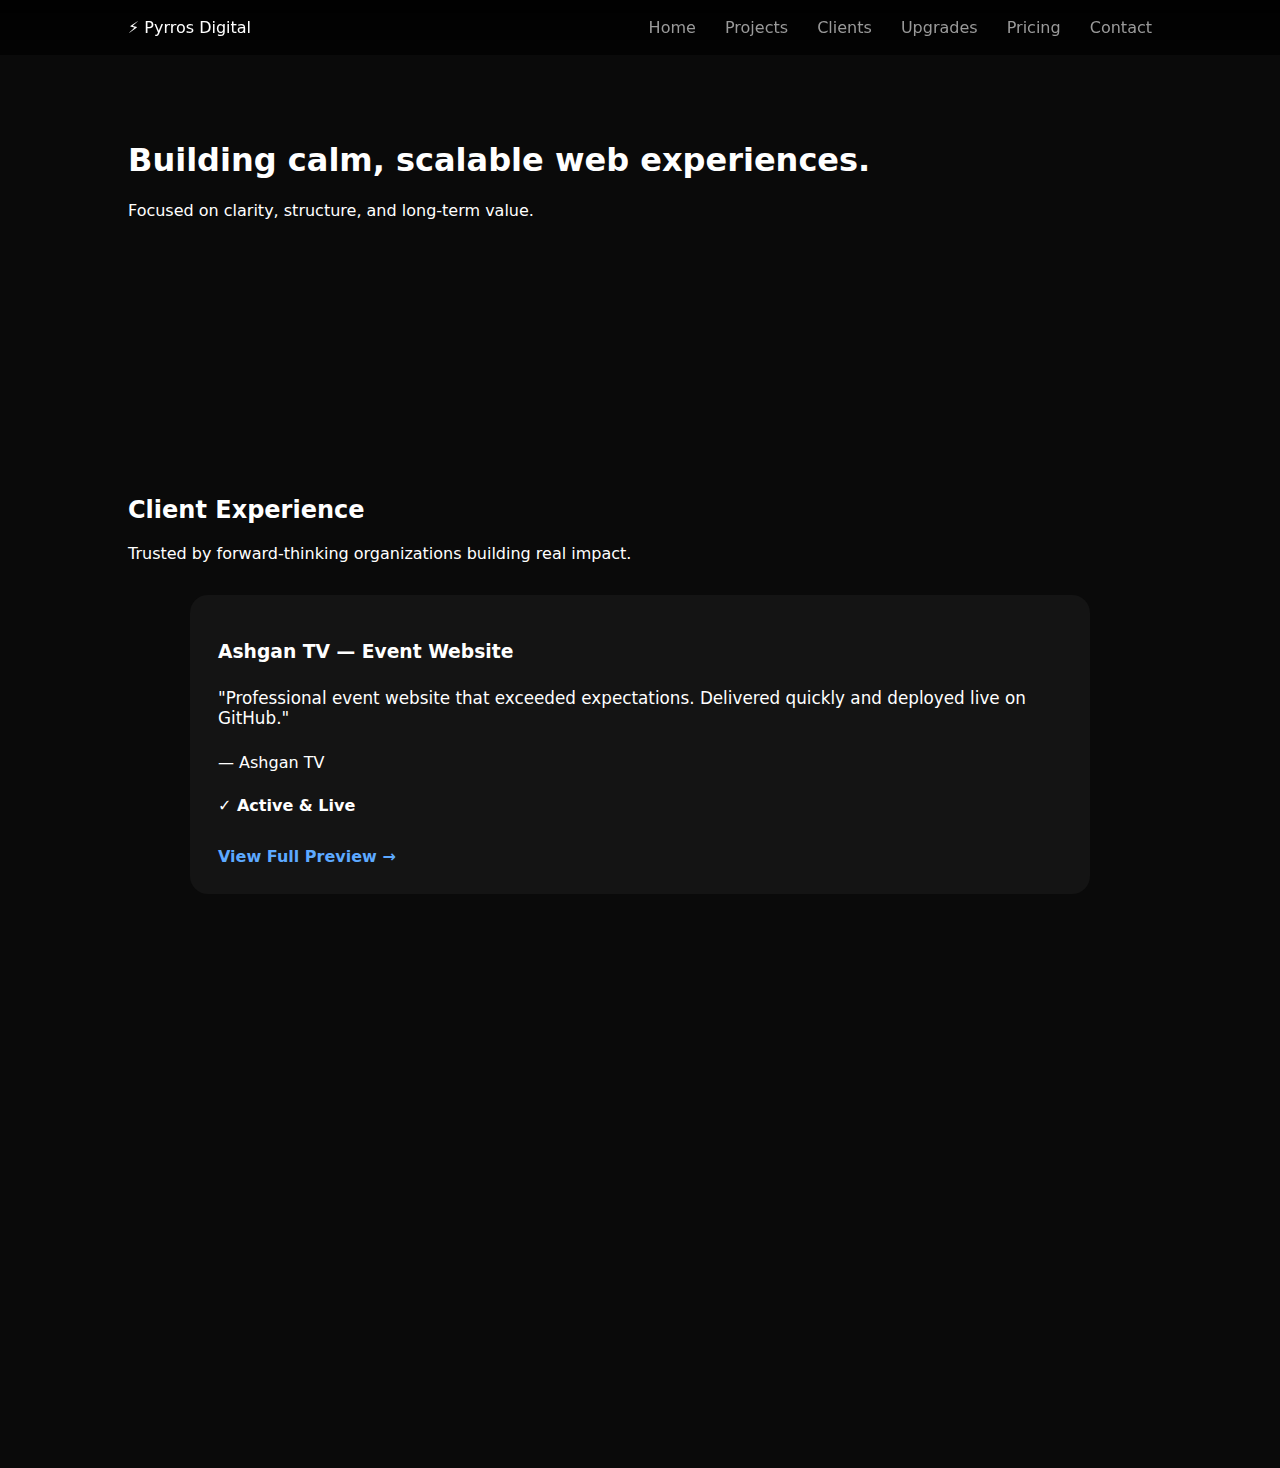
<file: index.html>
<!DOCTYPE html>
<html lang="en">
<head>
    <!-- BASIC -->
<title>Pyrros Digital | Web Developer - Modern Websites Built Fast</title>
<meta name="description" content="Pyrros Digital builds high-performance websites designed for clarity, speed, and conversion. Fast delivery, professional results. See our work with Ashgan TV.">
<meta name="keywords" content="Pyrros Digital, web developer, website design, web development, fast websites, responsive design">

<!-- OPEN GRAPH (social previews) -->
<meta property="og:title" content="Pyrros Digital | Web Developer">
<meta property="og:description" content="Pyrros Digital - Modern websites built for clarity, speed, and conversion.">
<meta property="og:image" content="https://yourusername.github.io/lee-eden-portfolio/assets/preview.png">
<meta property="og:url" content="https://yourusername.github.io/lee-eden-portfolio/">
<meta property="og:type" content="website">

<!-- TWITTER -->
<meta name="twitter:card" content="summary_large_image">
<meta name="twitter:title" content="Pyrros Digital | Web Developer">
<meta name="twitter:description" content="Pyrros Digital builds high-performance websites designed to convert.">
<meta name="twitter:image" content="https://yourusername.github.io/lee-eden-portfolio/assets/preview.png">
<meta charset="UTF-8" />
<meta name="viewport" content="width=device-width, initial-scale=1.0" />
<meta name="author" content="Pyrros Digital">
<meta name="robots" content="index, follow">
<link rel="stylesheet" href="css/base.css" />
<link rel="stylesheet" href="css/layout.css" />
<link rel="stylesheet" href="css/components.css" />
    <link rel="icon" href="assets/favicon.svg" type="image/svg+xml">
    <link rel="shortcut icon" href="assets/favicon.svg">
    <link rel="apple-touch-icon" href="assets/favicon.svg">
    <meta name="theme-color" content="#0f172a">
</head>
<body>
<nav>
<span>⚡ Pyrros Digital</span>
<div class="nav-links">
<a href="index.html">Home</a>
<a href="projects.html">Projects</a>
<a href="clients.html">Clients</a>
<a href="upgrades.html">Upgrades</a>
<a href="pricing.html">Pricing</a>
<a href="contact.html">Contact</a>
</div>
</nav>


<section class="reveal">
<h1>Building calm, scalable web experiences.</h1>
<p>Focused on clarity, structure, and long-term value.</p>
</section>


<section class="reveal" id="clients-preview">
<h2>Client Experience</h2>
<p>Trusted by forward-thinking organizations building real impact.</p>
<div class="grid" style="max-width: 900px; margin: 2em auto;">
<div class="card">
<h3>Ashgan TV — Event Website</h3>
<p style="font-size: 1.05em; margin: 1.5em 0;">"Professional event website that exceeded expectations. Delivered quickly and deployed live on GitHub."</p>
<span>— Ashgan TV</span>
<p style="color: var(--secondary); font-weight: 600; margin-top: 1.5em;">✓ Active & Live</p>
<a href="clients.html" style="display: inline-block; margin-top: 1em; color: var(--accent); font-weight: 600;">View Full Preview →</a>
</div>
</div>
</section>


<section class="reveal" id="contact-preview">
<h2>Let’s Work Together</h2>
<p>If you want a site that feels intentional and future-proof, reach out.</p>
<a class="button" href="contact.html">Get in touch</a>
</section>


<script src="js/reveal.js"></script>
<script src="js/upgrades.js"></script>
</body>
</html>
</file>
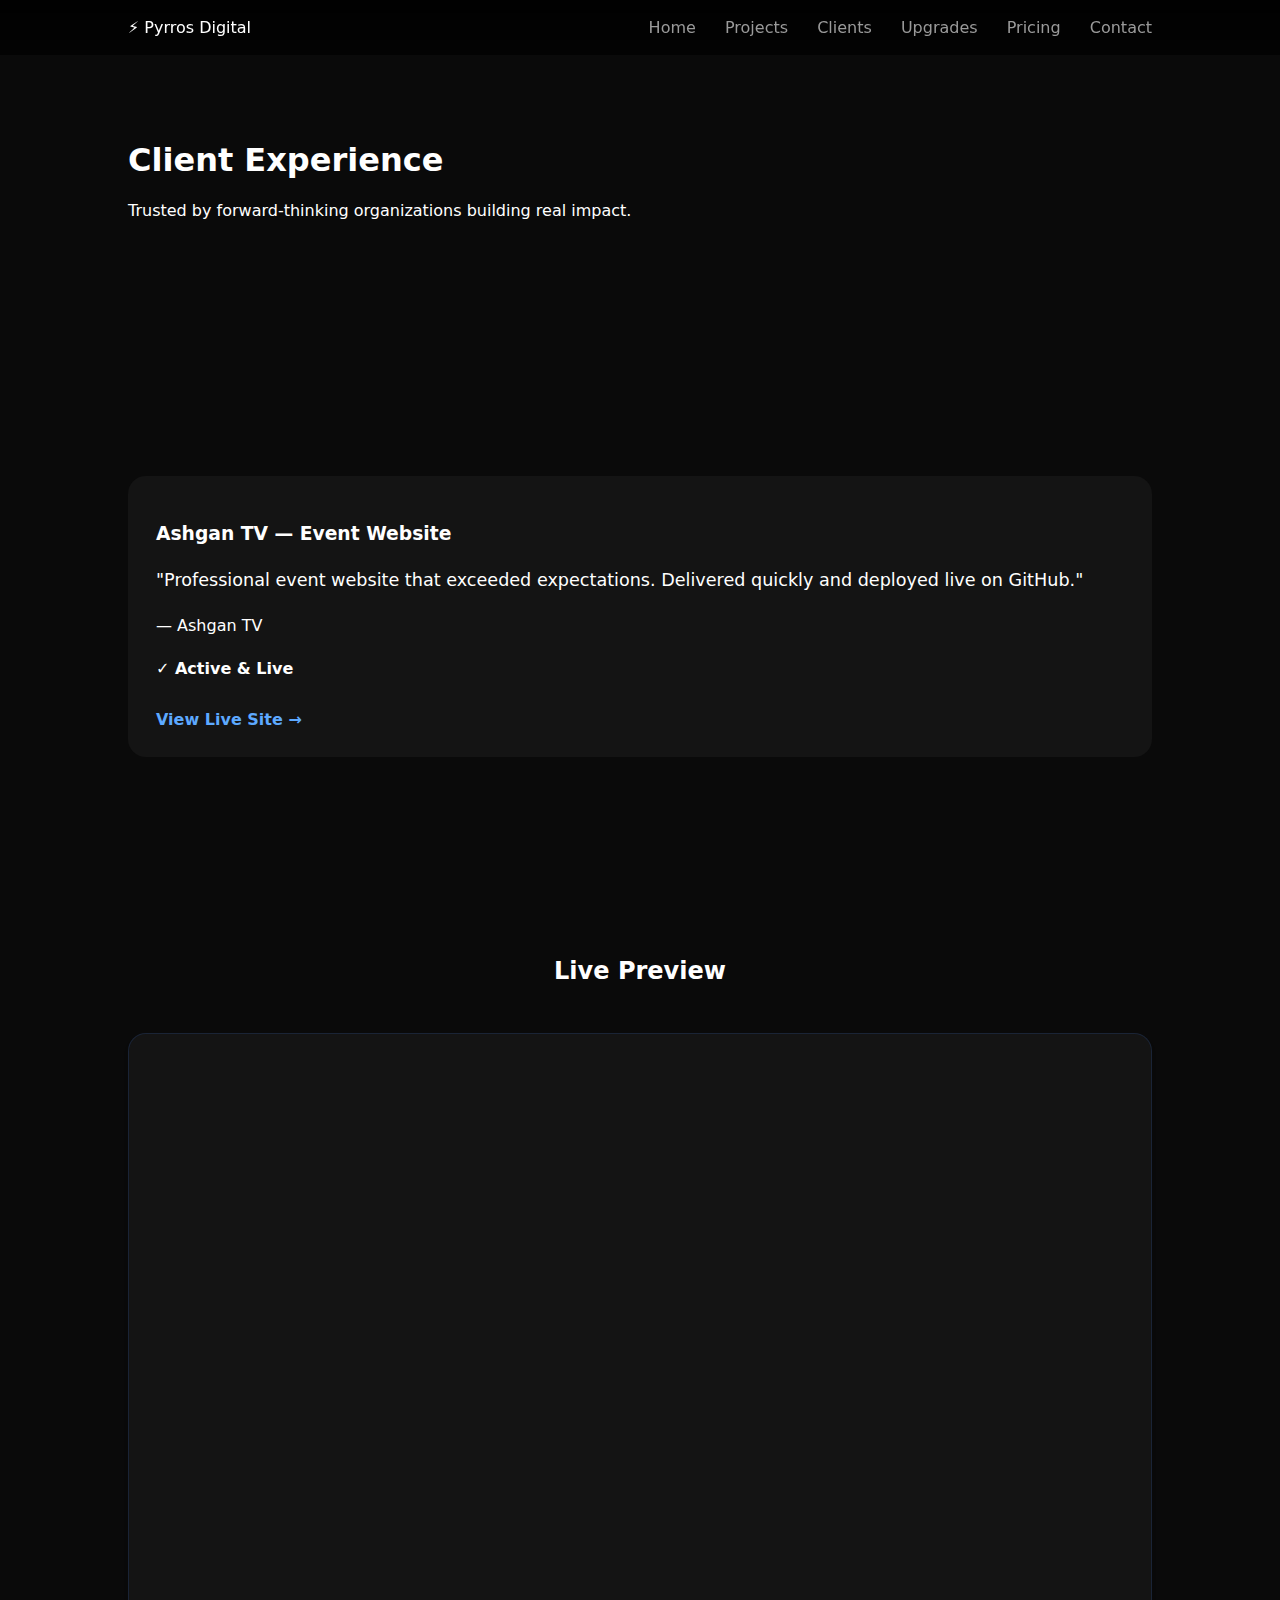
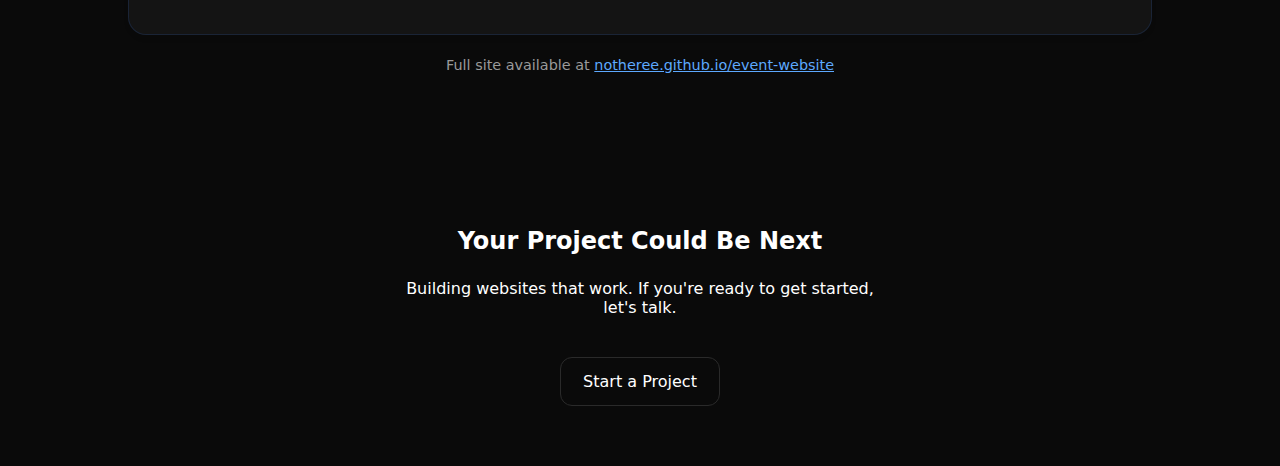
<file: clients.html>
<!DOCTYPE html>
<html lang="en">
<head>
    <!-- BASIC -->
<title>Pyrros Digital Clients | Trusted Web Development</title>
<meta name="description" content="Pyrros Digital clients include Ashgan TV. See our web development work and what clients say about working with Pyrros Digital.">
<meta name="keywords" content="Pyrros Digital clients, web development testimonials, Ashgan TV, Pyrros Digital work, client projects">

<!-- OPEN GRAPH (social previews) -->
<meta property="og:title" content="Clients | Pyrros Digital">
<meta property="og:description" content="See what clients say about Pyrros Digital web development services.">
<meta property="og:image" content="https://yourusername.github.io/lee-eden-portfolio/assets/preview.png">
<meta property="og:url" content="https://yourusername.github.io/lee-eden-portfolio/">
<meta property="og:type" content="website">

<!-- TWITTER -->
<meta name="twitter:card" content="summary_large_image">
<meta name="twitter:title" content="Clients | Pyrros Digital">
<meta name="twitter:description" content="Pyrros Digital client testimonials and web development projects.">
<meta name="twitter:image" content="https://yourusername.github.io/lee-eden-portfolio/assets/preview.png">
  <meta charset="UTF-8" />
  <title>Clients | Pyrros Digital</title>
<meta name="author" content="Pyrros Digital">
<meta name="robots" content="index, follow">
<link rel="stylesheet" href="css/base.css" />
<link rel="stylesheet" href="css/layout.css" />
<link rel="stylesheet" href="css/components.css" />
  <link rel="icon" href="assets/favicon.svg" type="image/svg+xml">
  <link rel="shortcut icon" href="assets/favicon.svg">
  <link rel="apple-touch-icon" href="assets/favicon.svg">
  <meta name="theme-color" content="#0f172a">
</head>
<body>

<nav>
  <span>⚡ Pyrros Digital</span>
  <div class="nav-links">
    <a href="index.html">Home</a>
    <a href="projects.html">Projects</a>
    <a href="clients.html" class="active">Clients</a>
    <a href="upgrades.html">Upgrades</a>
    <a href="pricing.html">Pricing</a>
    <a href="contact.html">Contact</a>
  </div>
</nav>

<main class="page">
  <section class="page-header">
    <h1>Client Experience</h1>
    <p>Trusted by forward-thinking organizations building real impact.</p>
  </section>

  <section class="grid">
    <div class="card">
      <h3>Ashgan TV — Event Website</h3>
      <p style="font-size: 1.1em; margin: 1.5em 0;">"Professional event website that exceeded expectations. Delivered quickly and deployed live on GitHub."</p>
      <span>— Ashgan TV</span>
      <p style="color: var(--secondary); font-weight: 600; margin-top: 1.5em;">✓ Active & Live</p>
      <a href="https://notheree.github.io/event-website/index.html" target="_blank" style="display: inline-block; margin-top: 1em; color: var(--accent); font-weight: 600;">View Live Site →</a>
    </div>
  </section>

  <section style="padding: 60px 10%;">
    <h2 style="text-align: center; margin-bottom: 2em;">Live Preview</h2>
    <div style="background: var(--card); border: 1px solid rgba(59,130,246,0.15); border-radius: 18px; overflow: hidden; box-shadow: 0 4px 6px rgba(0,0,0,0.04);">
      <iframe src="https://notheree.github.io/event-website/index.html" style="width: 100%; height: 600px; border: none; display: block;"></iframe>
    </div>
    <p style="text-align: center; color: var(--muted); margin-top: 1.5em; font-size: 0.9em;">Full site available at <a href="https://notheree.github.io/event-website/index.html" target="_blank" style="color: var(--accent); text-decoration: underline;">notheree.github.io/event-website</a></p>
  </section>

  <section style="text-align: center; padding: 60px 10%;">
    <h2>Your Project Could Be Next</h2>
    <p style="max-width: 500px; margin: 1.5em auto;">Building websites that work. If you're ready to get started, let's talk.</p>
    <a class="button" href="contact.html" style="display: inline-block; margin-top: 1em;">Start a Project</a>
  </section>
</main>

<script src="js/upgrades.js"></script>
<script src="js/reveal.js"></script>
</body>
</html>
</file>
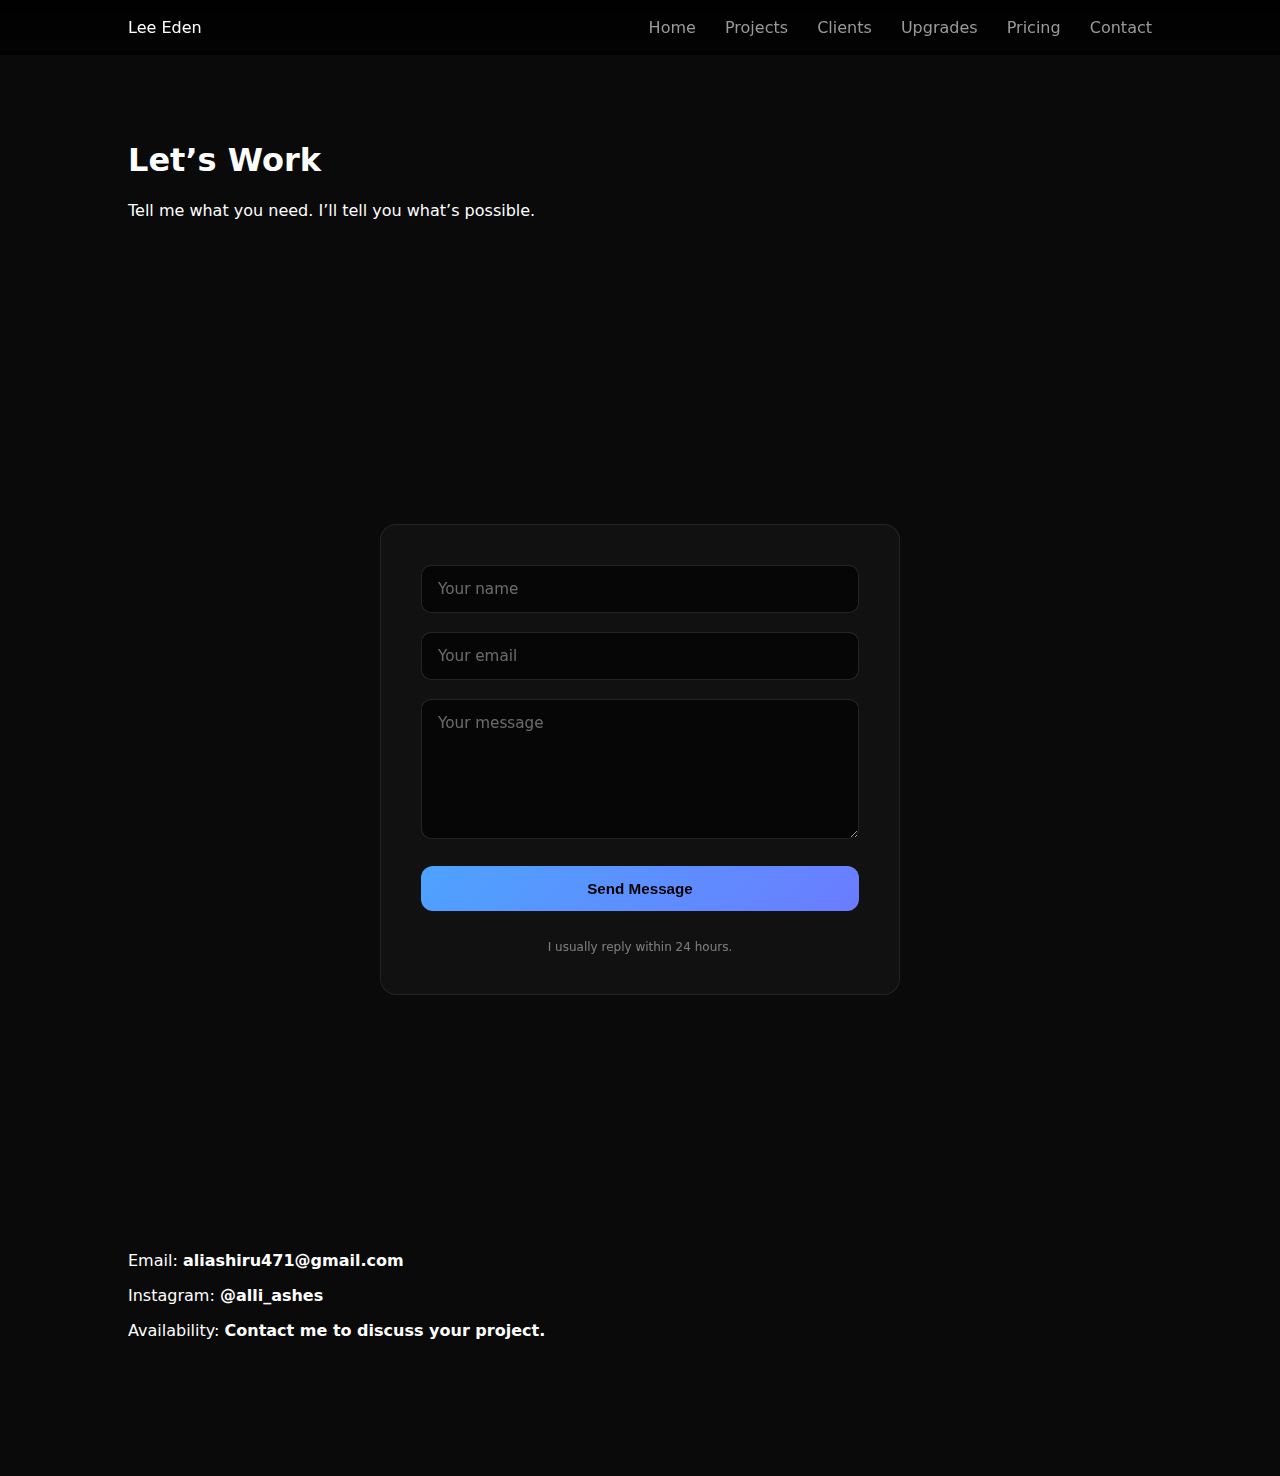
<file: contact.html>
<!DOCTYPE html>
<html lang="en">
<head>
    <!-- BASIC -->
<title>Lee Eden | Web Developer</title>
<meta name="description" content="High-performance websites built for clarity, speed, and conversion.">

<!-- OPEN GRAPH (social previews) -->
<meta property="og:title" content="Lee Eden | Web Developer">
<meta property="og:description" content="Modern, fast, professional websites designed to convert.">
<meta property="og:image" content="https://yourusername.github.io/lee-eden-portfolio/assets/preview.png">
<meta property="og:url" content="https://yourusername.github.io/lee-eden-portfolio/">
<meta property="og:type" content="website">

<!-- TWITTER -->
<meta name="twitter:card" content="summary_large_image">
<meta name="twitter:title" content="Lee Eden | Web Developer">
<meta name="twitter:description" content="Modern websites built with precision and intent.">
<meta name="twitter:image" content="https://yourusername.github.io/lee-eden-portfolio/assets/preview.png">
  <meta charset="UTF-8" />
  <title>Contact | Eden</title>
<link rel="stylesheet" href="css/base.css" />
<link rel="stylesheet" href="css/layout.css" />
<link rel="stylesheet" href="css/components.css" />
<link rel="stylesheet" href="css/contact-form.css" />
</head>
<body>

<nav>
  <span>Lee Eden</span>
  <div class="nav-links">
    <a href="index.html">Home</a>
    <a href="projects.html">Projects</a>
    <a href="clients.html">Clients</a>
    <a href="upgrades.html">Upgrades</a>
    <a href="pricing.html">Pricing</a>
    <a href="contact.html" class="active">Contact</a>
  </div>
</nav>

<main class="page">
  <section class="page-header">
    <h1>Let’s Work</h1>
    <p>Tell me what you need. I’ll tell you what’s possible.</p>
  </section>

  <section class="contact-box">
    <form action="https://formspree.io/f/mdklydwg" method="POST" class="contact-form">
  <input type="text" name="name" placeholder="Your name" required>
  <input type="email" name="email" placeholder="Your email" required>
  <textarea name="message" placeholder="Your message" required></textarea>
  <button type="submit">Send Message</button>
</form>
    </section>
    <section class="contact-info">
    <p>Email: <strong>aliashiru471@gmail.com</strong></p>
    <p>Instagram: <strong>@alli_ashes</strong></p>
    <p>Availability: <strong>Contact me to discuss your project.</strong></p>
  </section>
</main>

</body>
</html>
</file>
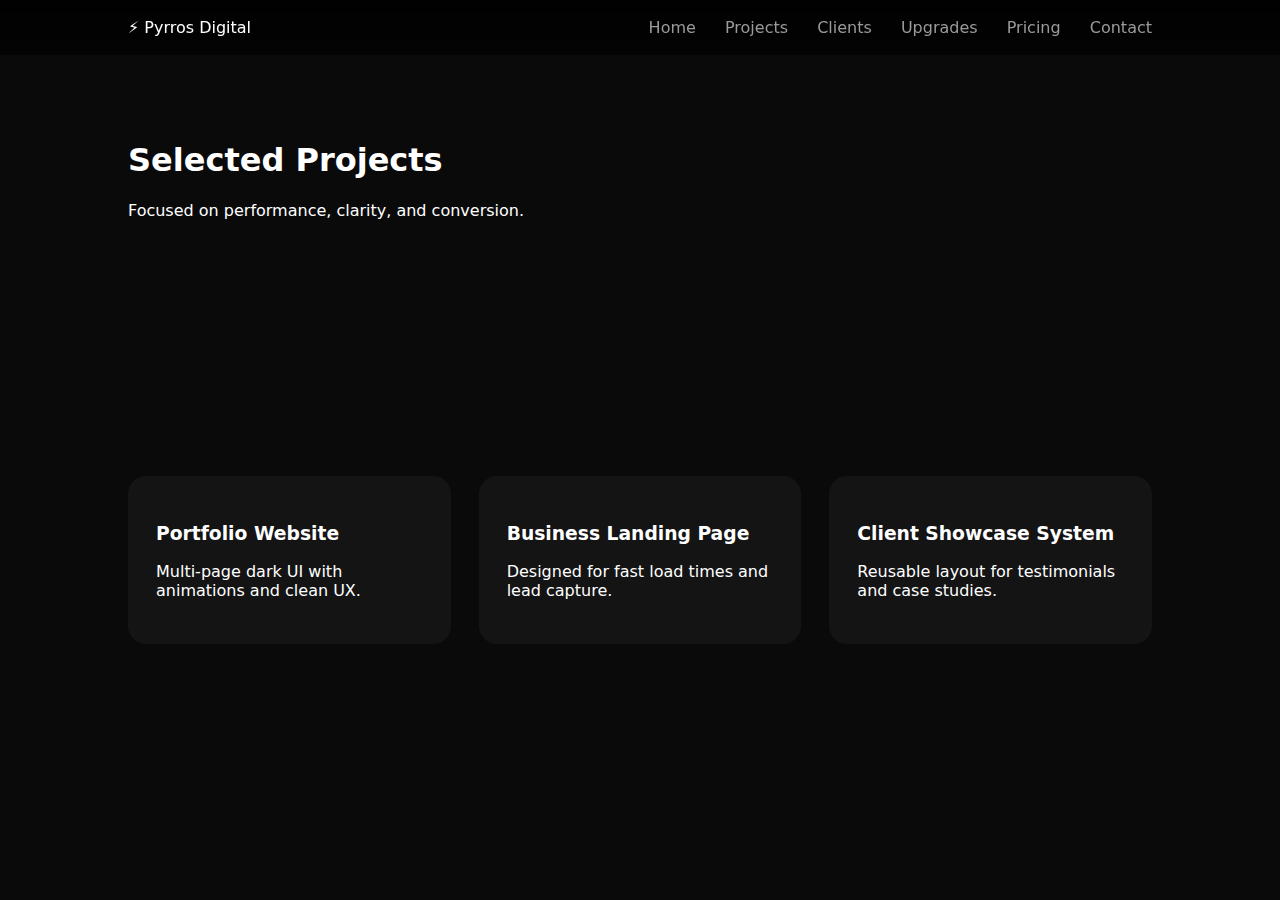
<file: projects.html>
<!DOCTYPE html>
<html lang="en">
<head>
    <!-- BASIC -->
<title>Pyrros Digital Projects | Web Development Portfolio</title>
<meta name="description" content="View Pyrros Digital web development projects. High-performance websites built for clarity and conversion. Professional portfolios, landing pages, and event websites.">
<meta name="keywords" content="Pyrros Digital, web development projects, portfolio, website examples, web design, responsive websites">

<!-- OPEN GRAPH (social previews) -->
<meta property="og:title" content="Projects | Pyrros Digital">
<meta property="og:description" content="Pyrros Digital web development projects - High-performance, fast-loading websites.">
<meta property="og:image" content="https://yourusername.github.io/lee-eden-portfolio/assets/preview.png">
<meta property="og:url" content="https://yourusername.github.io/lee-eden-portfolio/">
<meta property="og:type" content="website">

<!-- TWITTER -->
<meta name="twitter:card" content="summary_large_image">
<meta name="twitter:title" content="Projects | Pyrros Digital">
<meta name="twitter:description" content="Pyrros Digital web development projects and portfolio.">
<meta name="twitter:image" content="https://yourusername.github.io/lee-eden-portfolio/assets/preview.png">
  <meta charset="UTF-8" />
  <title>Projects | Pyrros Digital</title>
<meta name="author" content="Pyrros Digital">
<meta name="robots" content="index, follow">
<link rel="stylesheet" href="css/base.css" />
<link rel="stylesheet" href="css/layout.css" />
<link rel="stylesheet" href="css/components.css" />
  <link rel="icon" href="assets/favicon.svg" type="image/svg+xml">
  <link rel="shortcut icon" href="assets/favicon.svg">
  <link rel="apple-touch-icon" href="assets/favicon.svg">
  <meta name="theme-color" content="#0f172a">
</head>
<body>

<nav>
  <span>⚡ Pyrros Digital</span>
  <div class="nav-links">
    <a href="index.html">Home</a>
    <a href="projects.html" class="active">Projects</a>
    <a href="clients.html">Clients</a>
    <a href="upgrades.html">Upgrades</a>
    <a href="pricing.html">Pricing</a>
    <a href="contact.html">Contact</a>
  </div>
</nav>

<main class="page">
  <section class="page-header">
    <h1>Selected Projects</h1>
    <p>Focused on performance, clarity, and conversion.</p>
  </section>

  <section class="grid">
    <div class="card">
      <h3>Portfolio Website</h3>
      <p>Multi-page dark UI with animations and clean UX.</p>
    </div>

    <div class="card">
      <h3>Business Landing Page</h3>
      <p>Designed for fast load times and lead capture.</p>
    </div>

    <div class="card">
      <h3>Client Showcase System</h3>
      <p>Reusable layout for testimonials and case studies.</p>
    </div>
  </section>
</main>

<script src="js/upgrades.js"></script>
<script src="js/reveal.js"></script>
</body>
</html>
</file>
<file: css/base.css>
:root {
--bg: #0a0a0a;
--card: #141414;
--text: #ffffff;
--muted: #9a9a9a;
--accent: #5da9ff;
}


* { box-sizing: border-box; }
body {
margin: 0;
font-family: system-ui, sans-serif;
background: var(--bg);
color: var(--text);
}


a {
color: inherit;
text-decoration: none;
position: relative;
}


/* Global link hover effect */
a:not(.button)::after {
content: '';
position: absolute;
left: 0;
bottom: -4px;
width: 0;
height: 2px;
background: var(--accent);
transition: width 0.3s ease;
}


a:not(.button):hover::after {
width: 100%;
}
</file>
<file: css/layout.css>
nav {
position: fixed;
top: 0;
width: 100%;
padding: 18px 10%;
display: flex;
justify-content: space-between;
align-items: center;
background: linear-gradient(to bottom, rgba(0,0,0,0.85), rgba(0,0,0,0.65));
backdrop-filter: blur(12px);
z-index: 100;
}


nav ul {
display: flex;
align-items: center;
gap: 32px;
list-style: none;
margin: 0;
padding: 0;
}


.nav-links a {
margin-left: 24px;
position: relative;
color: var(--muted);
transition: color 0.3s ease;
}


.nav-links a::after {
content: '';
position: absolute;
left: 0;
bottom: -6px;
width: 0;
height: 2px;
background: var(--accent);
transition: width 0.3s ease;
}


.nav-links a:hover {
color: var(--text);
}


.nav-links a:hover::after {
width: 100%;
}


section {
padding: 120px 10%;
}


.grid {
display: grid;
grid-template-columns: repeat(auto-fit, minmax(260px, 1fr));
gap: 28px;
}
</file>
<file: css/components.css>
.card {
background: var(--card);
padding: 28px;
border-radius: 18px;
transition: transform 0.3s ease, box-shadow 0.3s ease;
}


.card:hover {
transform: translateY(-6px);
box-shadow: 0 20px 40px rgba(0,0,0,0.6);
}


.button {
display: inline-block;
padding: 14px 22px;
border-radius: 12px;
border: 1px solid #2a2a2a;
cursor: pointer;
}


.reveal {
opacity: 0;
transform: translateY(30px);
}


.reveal.visible {
opacity: 1;
transform: translateY(0);
transition: all 0.8s ease;
}
</file>
<file: css/contact-form.css>
.contact-form {
  max-width: 520px;
  margin: 3rem auto 0;
  padding: 2.5rem;
  background: rgba(255, 255, 255, 0.03);
  border: 1px solid rgba(255, 255, 255, 0.08);
  border-radius: 16px;
  backdrop-filter: blur(12px);
  display: flex;
  flex-direction: column;
  gap: 1.2rem;
}

.contact-form input,
.contact-form textarea {
  background: rgba(0, 0, 0, 0.6);
  border: 1px solid rgba(255, 255, 255, 0.12);
  border-radius: 10px;
  padding: 14px 16px;
  color: #fff;
  font-size: 0.95rem;
  font-family: inherit;
  outline: none;
  transition: border 0.25s ease, box-shadow 0.25s ease;
}

.contact-form textarea {
  min-height: 140px;
  resize: vertical;
}

.contact-form input::placeholder,
.contact-form textarea::placeholder {
  color: rgba(255, 255, 255, 0.4);
}

.contact-form input:focus,
.contact-form textarea:focus {
  border-color: #4da3ff;
  box-shadow: 0 0 0 2px rgba(77, 163, 255, 0.2);
}

/* ===== SUBMIT BUTTON ===== */

.contact-form button {
  margin-top: 0.5rem;
  padding: 14px;
  border-radius: 12px;
  border: none;
  background: linear-gradient(135deg, #4da3ff, #6b7cff);
  color: #000;
  font-weight: 600;
  font-size: 0.95rem;
  cursor: pointer;
  transition: transform 0.2s ease, box-shadow 0.2s ease, opacity 0.2s ease;
}

.contact-form button:hover {
  transform: translateY(-2px);
  box-shadow: 0 10px 30px rgba(77, 163, 255, 0.35);
  opacity: 0.95;
}

.contact-form button:active {
  transform: translateY(0);
  box-shadow: none;
}

/* ===== SMALL TRUST TEXT ===== */

.contact-form::after {
  content: "I usually reply within 24 hours.";
  margin-top: 0.6rem;
  font-size: 0.75rem;
  color: rgba(255, 255, 255, 0.45);
  text-align: center;
}
</file>
